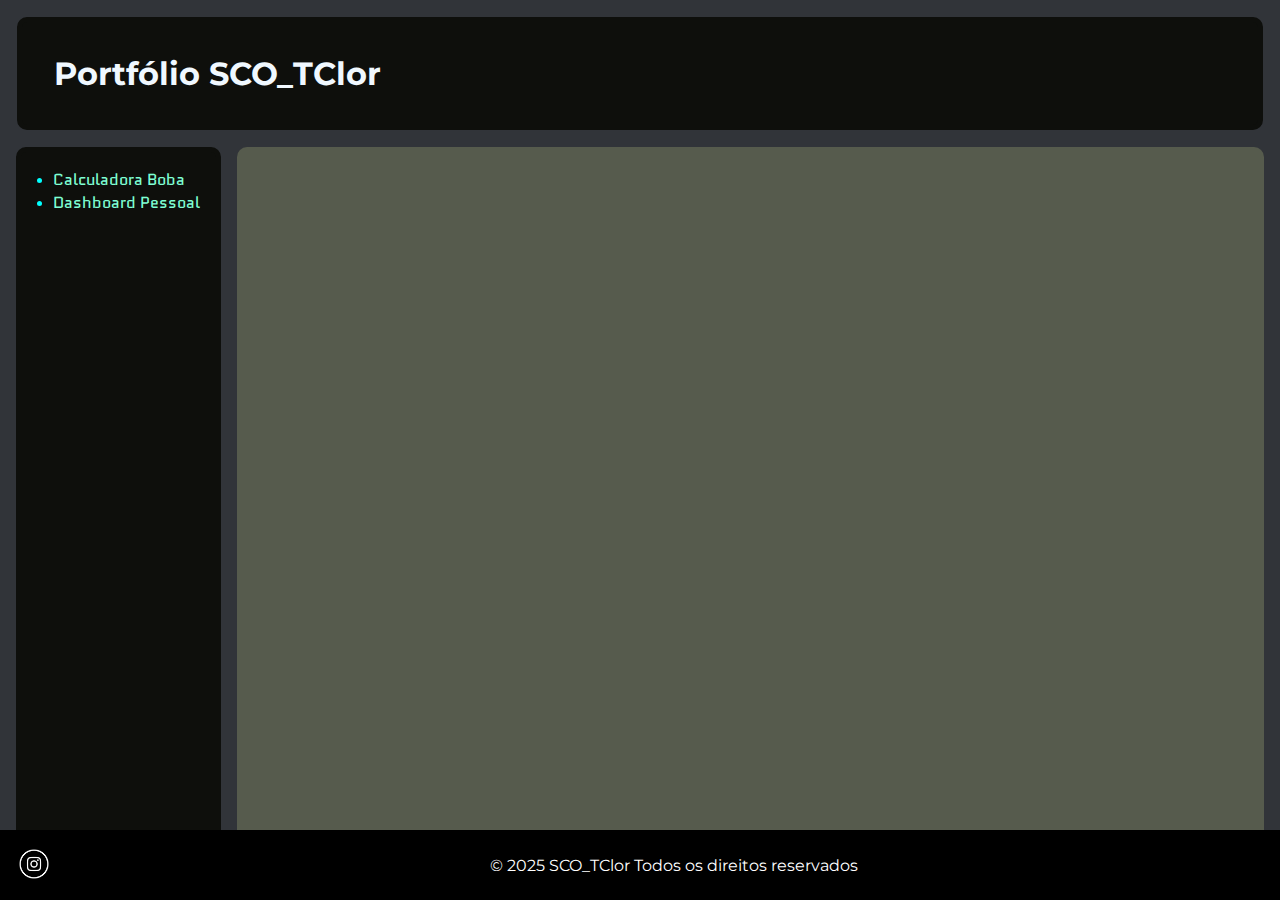
<file: index.html>
<!DOCTYPE html>
<html lang="en">
<head>
    <meta charset="UTF-8">
    <meta name="viewport" content="width=device-width, initial-scale=1.0">
    <title>First Site</title>
    <link rel="stylesheet" href="index.css">
</head>
<body>
    <header>
        <h1>Portfólio SCO_TClor</h1>
    </header>
    <div id="main-content">
        <nav>
            <ul>
                <li><a href="" onclick="abrirCalcBoba()">Calculadora Boba</a></li>
                <li><a href="" onclick="abrirDashboard()">Dashboard Pessoal</a></li>
            </ul>
        </nav>
        <main>
            <section>
                
            </section>
        </main>
    </div>
    <footer>
        <img src="instagram.png" alt="instagram Logo" onclick="abrirInsta()">
        <p>
            &copy; 2025 SCO_TClor Todos os direitos reservados
        </p>
    </footer>
    <script src="index.js"></script>
</body>
</html>
</file>
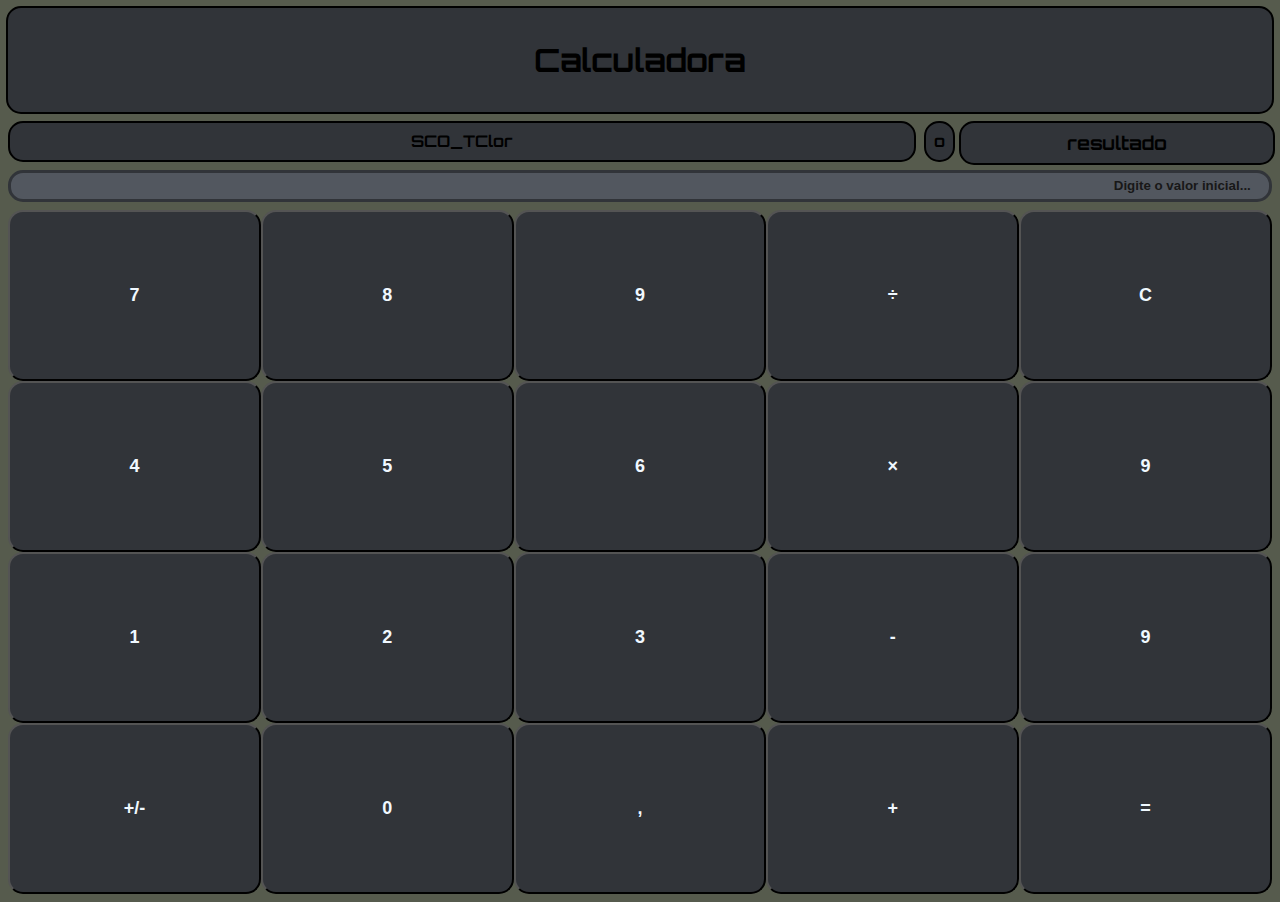
<file: CalcBoba copy.html>
<!DOCTYPE html>
<html lang="en">
<head>
    <meta charset="UTF-8">
    <meta name="viewport" content="width=device-width, initial-scale=1.0">
    <title>Calculadora</title>
    <link rel="stylesheet" href="SecSites.css">
</head>
<body>
    <header>
        <h1>
            Calculadora
        </h1>
        <div>
            <p id="tempNum">SCO_TClor</p>
            <p id="operator">o</p>
            <h3 id="result">
                resultado
            </h3>
        </div>
    </header>
    <main>
        <input type="number" id="input" placeholder="Digite o valor inicial...">
        <section>
            <button onclick="addNumb('7')">7</button>
            <button onclick="addNumb('8')">8</button>
            <button onclick="addNumb('9')">9</button>
            <button onclick="calcOne('/')">÷</button>
            <button onclick="cleanInput()">C</button><!--ae-->
            <button onclick="addNumb('4')">4</button>
            <button onclick="addNumb('5')">5</button>
            <button onclick="addNumb('6')">6</button>
            <button onclick="calcOne('*')">×</button>
            <button onclick="addNumb('9')">9</button><!--ae-->
            <button onclick="addNumb('1')">1</button>
            <button onclick="addNumb('2')">2</button>
            <button onclick="addNumb('3')">3</button>
            <button onclick="calcOne('-')">-</button>
            <button onclick="addNumb('9')">9</button><!--ae-->
            <button onclick="calcOne('+')">+/-</button>
            <button onclick="addNumb('0')">0</button>
            <button onclick="calcOne(',')">,</button>
            <button onclick="calcOne('+')">+</button>
            <button onclick="calcOne('=')">=</button><!--ae-->
        </section>
    </main>
    <script src="SecSites.js"></script>
</body>
</html>
</file>
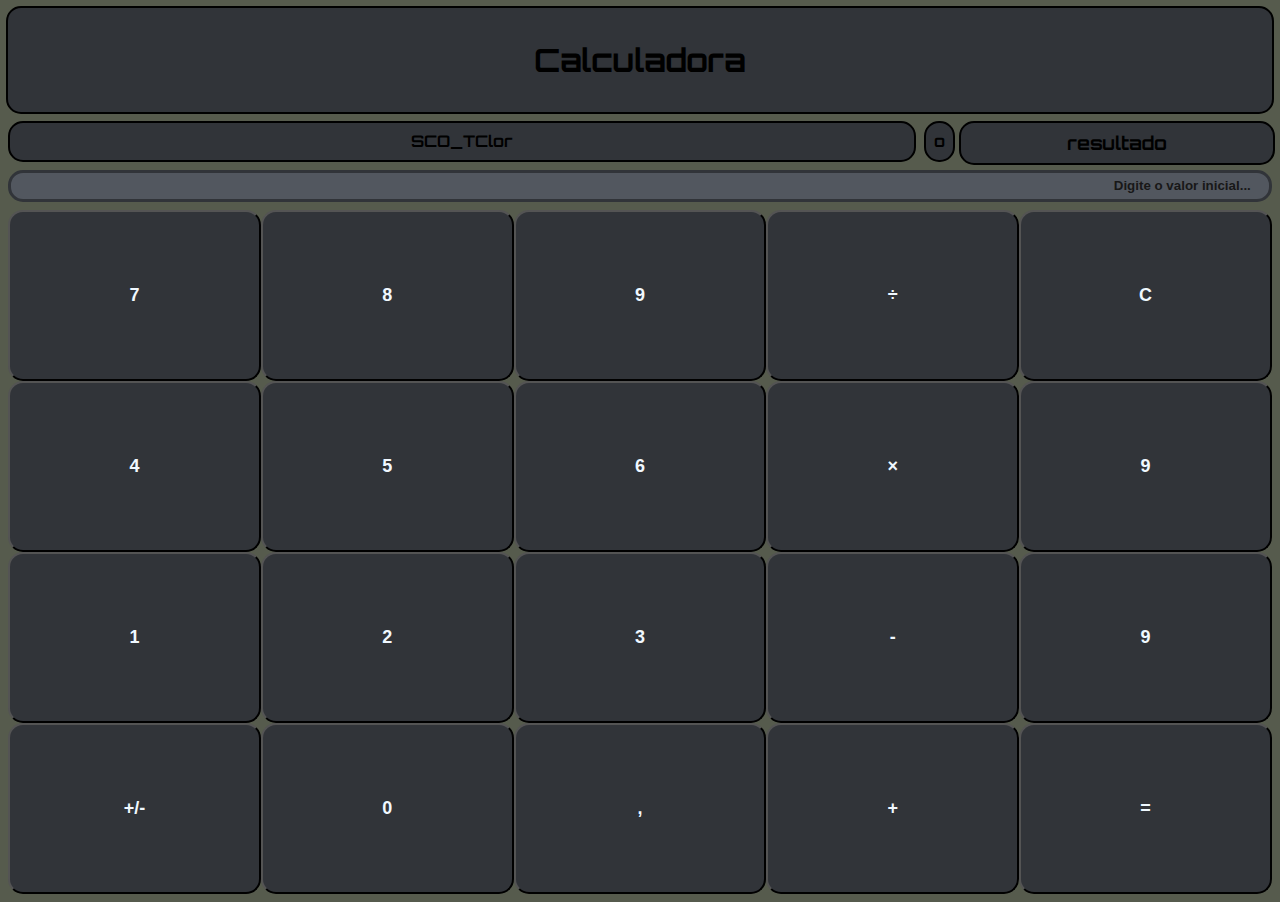
<file: CalcBoba.html>
<!DOCTYPE html>
<html lang="en">
<head>
    <meta charset="UTF-8">
    <meta name="viewport" content="width=device-width, initial-scale=1.0">
    <title>Calculadora</title>
    <link rel="stylesheet" href="SecSites.css">
</head>
<body>
    <header>
        <h1>
            Calculadora
        </h1>
        <div>
            <p id="tempNum">SCO_TClor</p>
            <p id="operator">o</p>
            <h3 id="result">
                resultado
            </h3>
        </div>
    </header>
    <main>
        <input type="number" id="input" placeholder="Digite o valor inicial...">
        <section>
            <button onclick="addNumb('7')">7</button>
            <button onclick="addNumb('8')">8</button>
            <button onclick="addNumb('9')">9</button>
            <button onclick="calcOne('/')">÷</button>
            <button onclick="cleanInput()">C</button><!--ae-->
            <button onclick="addNumb('4')">4</button>
            <button onclick="addNumb('5')">5</button>
            <button onclick="addNumb('6')">6</button>
            <button onclick="calcOne('*')">×</button>
            <button onclick="addNumb('9')">9</button><!--ae-->
            <button onclick="addNumb('1')">1</button>
            <button onclick="addNumb('2')">2</button>
            <button onclick="addNumb('3')">3</button>
            <button onclick="calcOne('-')">-</button>
            <button onclick="addNumb('9')">9</button><!--ae-->
            <button onclick="calcOne('+')">+/-</button>
            <button onclick="addNumb('0')">0</button>
            <button onclick="calcOne(',')">,</button>
            <button onclick="calcOne('+')">+</button>
            <button onclick="calcOne('=')">=</button><!--ae-->
        </section>
    </main>
    <script src="SecSites.js"></script>
</body>
</html>
</file>
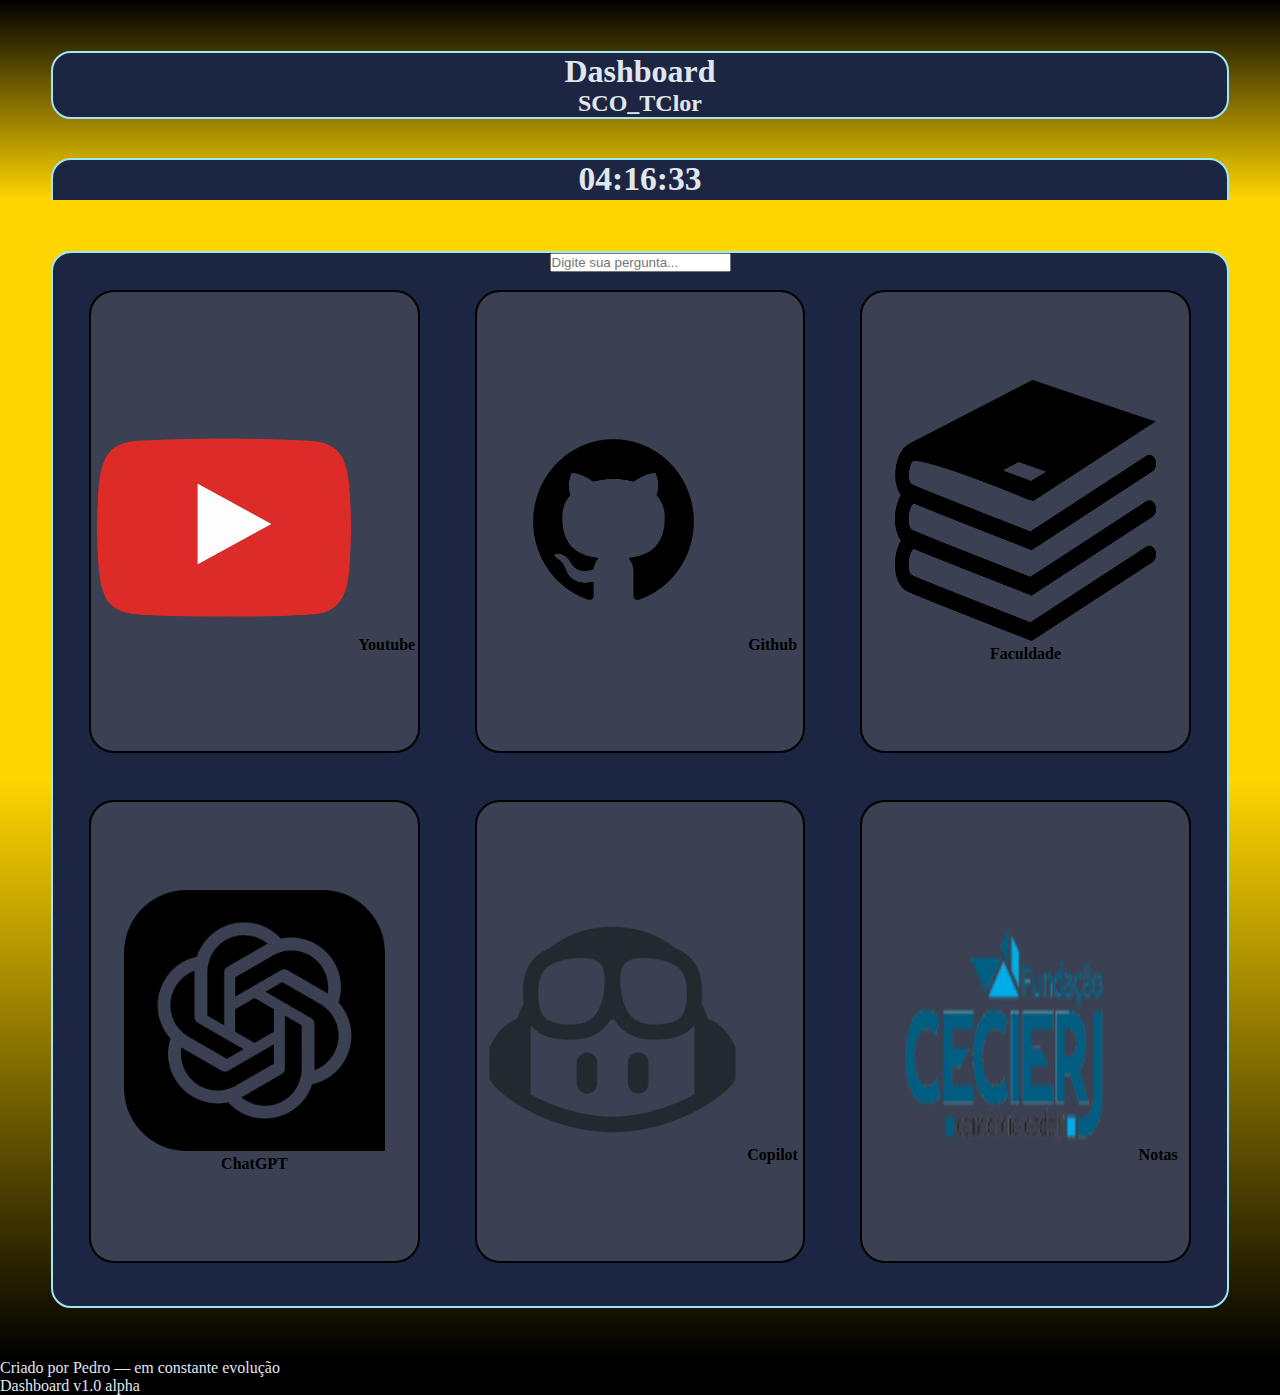
<file: Dashboard copy.html>
<!DOCTYPE html>
<html lang="pt-br">
<head>
    <meta charset="UTF-8">
    <meta name="viewport" content="width=device-width, initial-scale=1.0">
    <meta name="description" content="Dashboard pessoal de Pedro — em constante evolução.">
    <meta name="author" content="Pedro da Silveira Thiago">
    <meta name="keywords" content="dashboard, programação, portfólio, web dev, isaac-gordão, isaac gordão">
    <title>Dashboard Pessoal</title>
    <link rel="stylesheet" href="Dashboard.css">
</head>
<body>
    <div class="container">
        <header class="grids" id="header">
            <div class="titulo">
                <h1>
                    Dashboard
                </h1>
                <h2>
                    SCO_TClor
                </h2>
            </div>
            <div class="info">
                <h2 id="clock">
                    sem funcionamento
                </h2>
                <div id="data">
                    sem funcionamento
                </div>
                <div id="momento">
                    sem funcionamento
                </div>
            </div>
        </header>
        <section>
            <div class="grids" id="section">
                Tarefas Digite + para adicionar uma nova tarefa
            </div>
        </section>
        <main>
            <div class="grids" id="main">
                <form action="#" autocomplete="off">
                    <input type="search" id="pesquisa" placeholder="Digite sua pergunta...">
                </form>
                <div class="links">
                    <a href="https://youtube.com/" target="_blank">
                        <img class="imgLinks" src="./midias/youtube png.png" alt="Youtube Logo">
                        Youtube
                    </a>
                    <a href="https://github.com/" target="_blank">
                        <img class="imgLinks" src="./midias/github png.png" alt="Github Logo">
                        Github
                    </a>
                    <a href="https://graduacao.cederj.edu.br/my/" target="_blank">
                        <img class="imgLinks" src="./midias/study png.png" alt="Facul Logo">
                        Faculdade
                    </a>
                    <a href="https://chatgpt.com/" target="_blank">
                        <img class="imgLinks" src="./midias/chatgpt-black-logo-22052.png" alt="ChatGPT Logo">
                        ChatGPT
                    </a>
                    <a href="https://graduacao.cederj.edu.br/my/" target="_blank">
                        <img class="imgLinks" src="./midias/github-copilot-logo-icon-hd.png" alt="Copilot Logo">
                        Copilot
                    </a>
                    <a href="https://sistacad.cederj.edu.br/notassemestre.asp" target="_blank">
                        <img class="imgLinks" src="./midias/cederjlogo.png" alt="Facul notas Logo">
                        Notas
                    </a>
                </div>
            </div>
        </main>
        <aside>
            <div class="grids" id="aside">
                calculadora
            </div>
        </aside>
        <footer class="grids" id="footer">
            <p>
                Criado por Pedro — em constante evolução
            </p>
            <p>
                Dashboard v1.0 alpha
            </p>
        </footer>
    </div>
    <script src="Dashboard.js"></script>
</body>
</html>
</file>
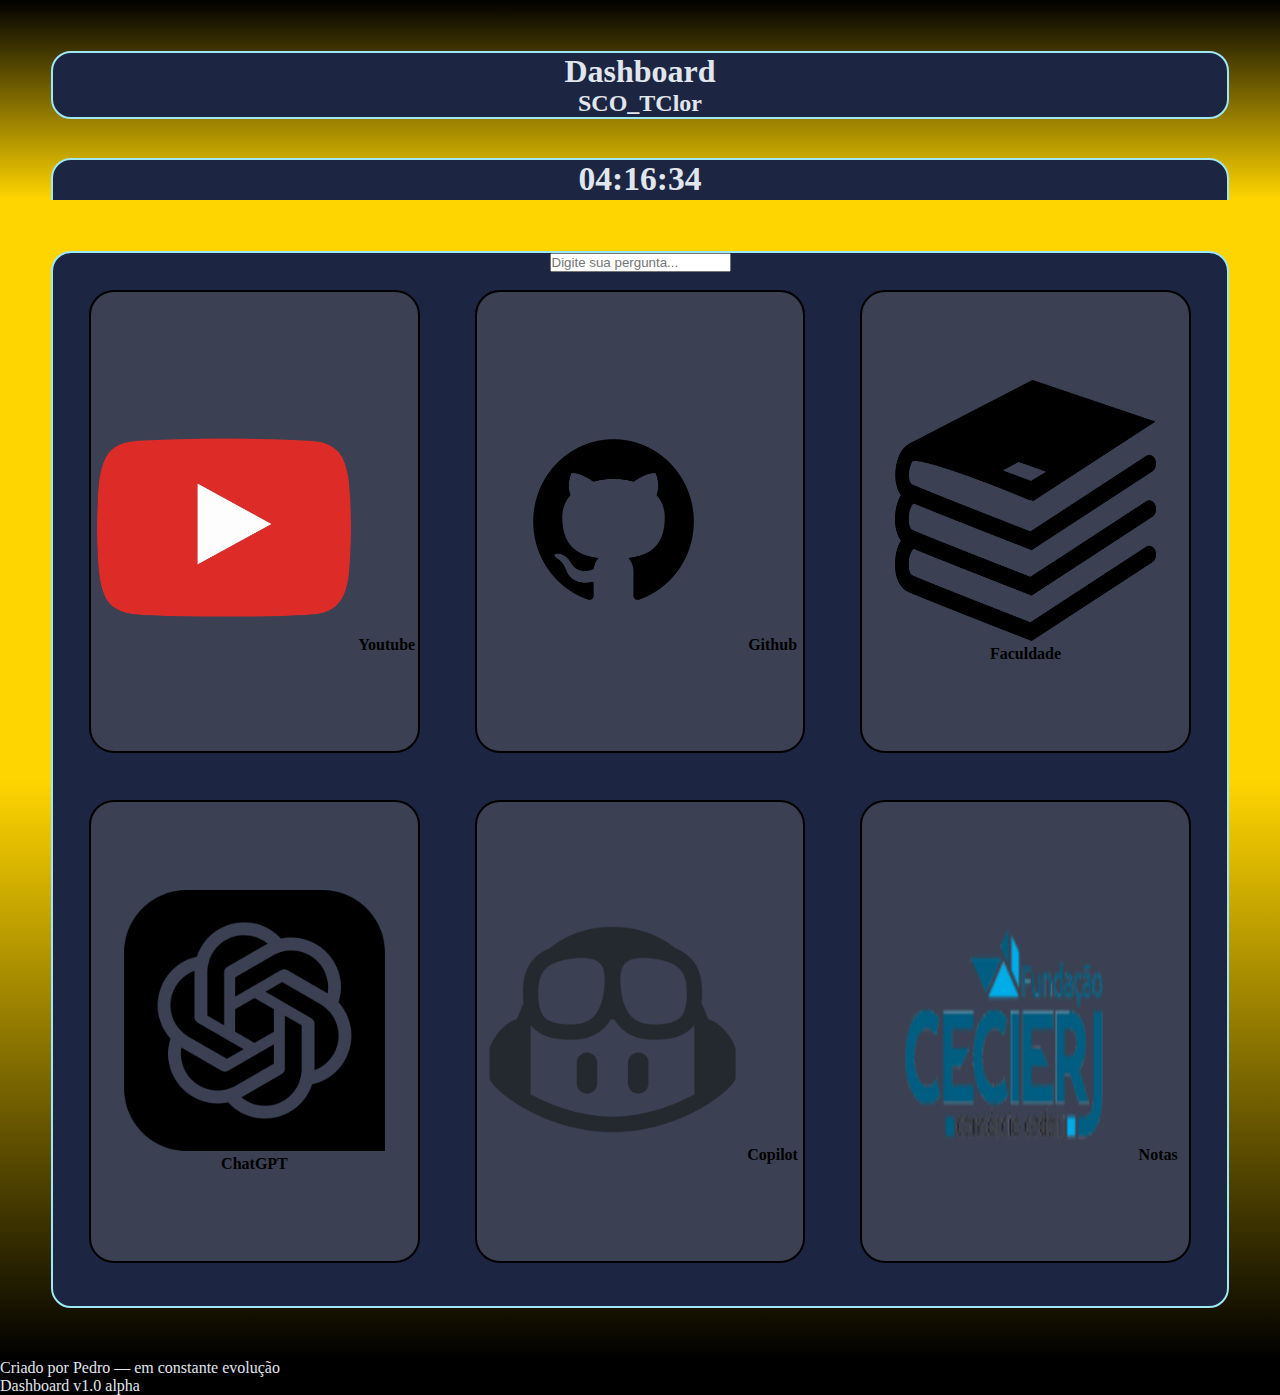
<file: Dashboard.html>
<!DOCTYPE html>
<html lang="pt-br">
<head>
    <meta charset="UTF-8">
    <meta name="viewport" content="width=device-width, initial-scale=1.0">
    <meta name="description" content="Dashboard pessoal de Pedro — em constante evolução.">
    <meta name="author" content="Pedro da Silveira Thiago">
    <meta name="keywords" content="dashboard, programação, portfólio, web dev, isaac-gordão, isaac gordão">
    <title>Dashboard Pessoal</title>
    <link rel="stylesheet" href="./Dashboard.css">
</head>
<body>
    <div class="container">
        <header class="grids" id="header">
            <div class="titulo">
                <h1>
                    Dashboard
                </h1>
                <h2>
                    SCO_TClor
                </h2>
            </div>
            <div class="info">
                <h2 id="clock">
                    sem funcionamento
                </h2>
                <div id="data">
                    sem funcionamento
                </div>
                <div id="momento">
                    sem funcionamento
                </div>
            </div>
        </header>
        <section>
            <div class="grids" id="section">
                Tarefas Digite + para adicionar uma nova tarefa
            </div>
        </section>
        <main>
            <div class="grids" id="main">
                <form action="#" autocomplete="off">
                    <input type="search" id="pesquisa" placeholder="Digite sua pergunta...">
                </form>
                <div class="links">
                    <a href="https://youtube.com/" target="_blank">
                        <img class="imgLinks" src="./midias/youtube png.png" alt="Youtube Logo">
                        Youtube
                    </a>
                    <a href="https://github.com/" target="_blank">
                        <img class="imgLinks" src="./midias/github png.png" alt="Github Logo">
                        Github
                    </a>
                    <a href="https://graduacao.cederj.edu.br/my/" target="_blank">
                        <img class="imgLinks" src="./midias/study png.png" alt="Facul Logo">
                        Faculdade
                    </a>
                    <a href="https://chatgpt.com/" target="_blank">
                        <img class="imgLinks" src="./midias/chatgpt-black-logo-22052.png" alt="ChatGPT Logo">
                        ChatGPT
                    </a>
                    <a href="https://graduacao.cederj.edu.br/my/" target="_blank">
                        <img class="imgLinks" src="./midias/github-copilot-logo-icon-hd.png" alt="Copilot Logo">
                        Copilot
                    </a>
                    <a href="https://sistacad.cederj.edu.br/notassemestre.asp" target="_blank">
                        <img class="imgLinks" src="./midias/cederjlogo.png" alt="Facul notas Logo">
                        Notas
                    </a>
                </div>
            </div>
        </main>
        <aside>
            <div class="grids" id="aside">
                calculadora
            </div>
        </aside>
        <footer class="grids" id="footer">
            <p>
                Criado por Pedro — em constante evolução
            </p>
            <p>
                Dashboard v1.0 alpha
            </p>
        </footer>
    </div>
    <script src="./Dashboard.js"></script>
</body>
</html>
</file>
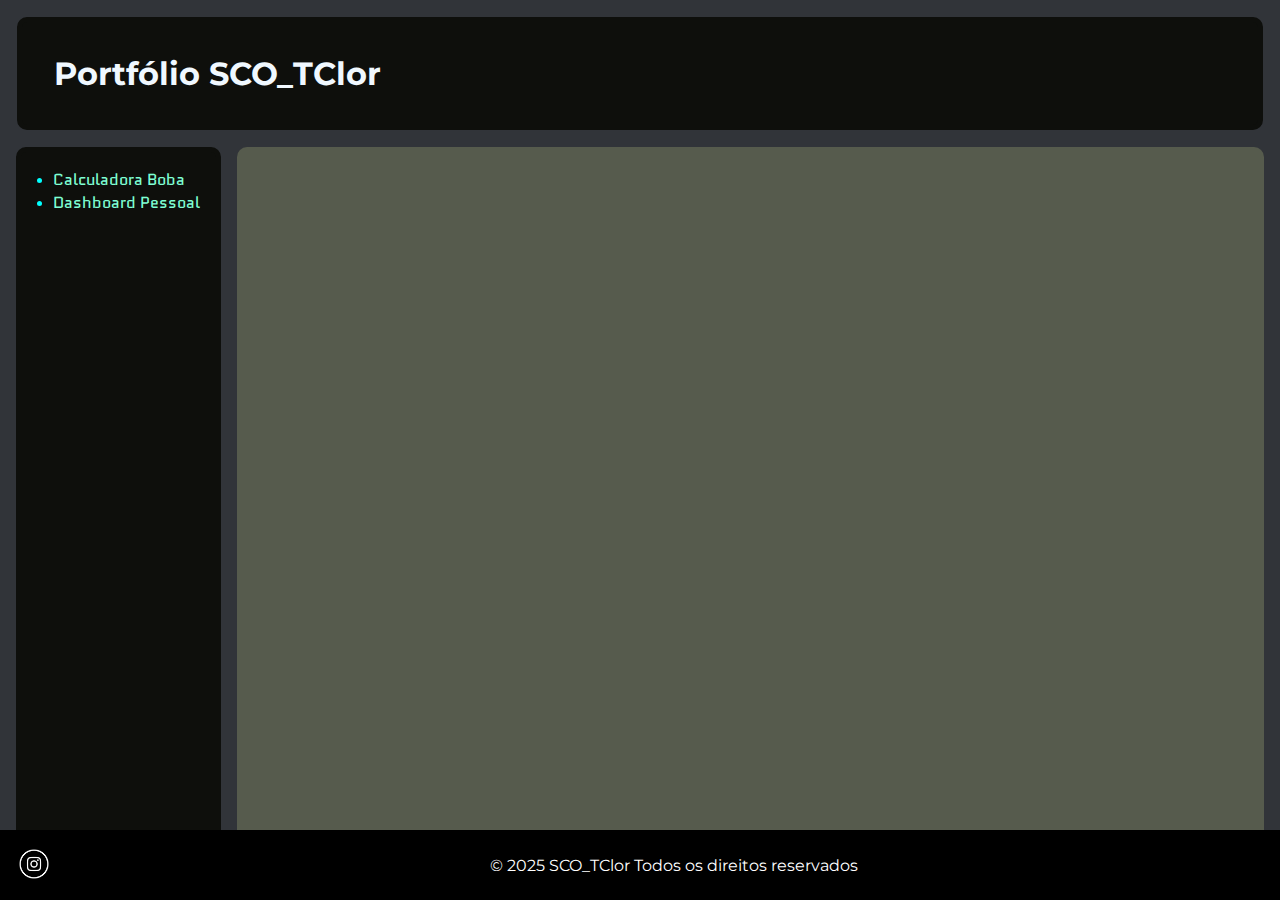
<file: index copy.html>
<!DOCTYPE html>
<html lang="en">
<head>
    <meta charset="UTF-8">
    <meta name="viewport" content="width=device-width, initial-scale=1.0">
    <title>First Site</title>
    <link rel="stylesheet" href="index.css">
</head>
<body>
    <header>
        <h1>Portfólio SCO_TClor</h1>
    </header>
    <div id="main-content">
        <nav>
            <ul>
                <li><a href="" onclick="abrirCalcBoba()">Calculadora Boba</a></li>
                <li><a href="" onclick="abrirDashboard()">Dashboard Pessoal</a></li>
            </ul>
        </nav>
        <main>
            <section>
                
            </section>
        </main>
    </div>
    <footer>
        <img src="instagram.png" alt="instagram Logo" onclick="abrirInsta()">
        <p>
            &copy; 2025 SCO_TClor Todos os direitos reservados
        </p>
    </footer>
    <script src="index.js"></script>
</body>
</html>
</file>
<file: index.css>
@import url('https://fonts.googleapis.com/css2?family=Montserrat:ital,wght@0,100..900;1,100..900&display=swap');
@import url('https://fonts.googleapis.com/css2?family=Montserrat:ital,wght@0,100..900;1,100..900&family=Quantico:ital,wght@0,400;0,700;1,400;1,700&display=swap');
* {
    margin: 0;
    padding: 0;
}
body {
    display: flex;
    flex-direction: column;
    height: 100vh;
    background-color: #313439;
}
header{
    width: 100%;
    color: aliceblue;
    background-color: #313439;
    box-sizing: border-box;
    padding: 1rem;
    font-family: "Montserrat", sans-serif;
}
h1 {
    border: #0e0f0c solid 5px;
    border-radius: 10px;
    margin: 1px;
    background-color: #0e0f0c;
    padding: 2rem;
}
#main-content {
    display: flex;
    flex-grow: 1;
    background-color: rebeccapurple;
}
nav {
    padding: 0 1rem 0 1rem;
    background-color: #313439;
}
ul {
    padding: 1rem 1rem 0 2rem;
    background-color: #0e0f0c;
    border: #0e0f0c solid 5px;
    border-radius: 10px;
    height: calc(100% - 2rem);
}
ul li::marker {
    color: aqua;
}
nav a {
    text-decoration: none;
    color: aquamarine;
    font-family: "Quantico", sans-serif;
}
main {
    flex: 1;
    background-color: #313439;
    padding: 0 1rem 1rem 0;
    height: calc(100% - 2rem);
}
section {
    border-radius: 10px;
    background-color: #565b4d;
    width: 100%;
    height: 100%;
    text-align: center;
}
img {
    max-height: 500px;
    border-radius: 10px;
}
footer{
    position: absolute;
    bottom: 0;
    width: 100%;
    background-color: #000000;
    color: #ffffff;
    font-family: "Montserrat", sans-serif;
    height: 70px;
    text-align: center;
    display: flex;
}
footer p {
    height: 100%;
    align-content: center;
    flex: 1;
}

footer img {
    width: 30px;
    height: 30px;
    padding: 1.2rem;
}
</file>
<file: SecSites.css>
@import url('https://fonts.googleapis.com/css2?family=Montserrat:ital,wght@0,100..900;1,100..900&family=Orbitron:wght@400..900&family=Quantico:ital,wght@0,400;0,700;1,400;1,700&display=swap');

* {
    margin: 0;
    padding: 0;
    box-sizing: border-box;
}
body {
    width: 100vw;
    height: 100svh;
    height: 100dvh;
    display: flex;
    flex-wrap: wrap;
    font-family: "Orbitron", sans-serif;
}
header {
    width: 100%;
    text-align: center;
    background-color: #565b4d;
}
h1 {
    padding: 2rem;
    background-color: #313439;
    border-radius: 15px;
    border: #000000 solid 2px;
    margin: 0.4rem;
}
header div {
    display: flex;
}
header p {
    padding: 0.5rem;
    background-color: #313439;
    border-radius: 15px;
    border: #000000 solid 2px;
    margin: 0.5rem;
    margin-top: 0;
    margin-right: 0;
    font-weight: bolder;
}
header h3 {
    padding: 0.5rem;
    background-color: #313439;
    border-radius: 15px;
    border: #000000 solid 2px;
    margin: 0.3rem;
    margin-top: 0;
    flex: 1;
}
main {
    width: 100%;
    display: flex;
    flex-wrap: wrap;
    background-color: #565b4d;
}
main input {
    width: 100%;
    background-color: #52575f;
    height: 2rem;
    margin: 0 8px;
    border: #313439 solid 3px;
    border-radius: 15px;
    text-align: right;
    font-weight: bold;
    padding-right: 0.2rem;
}
input::placeholder {
    color: rgb(24, 24, 24);
}
section {
    width: 100%;
    display: flex;
    flex-wrap: wrap;
    height: calc(100vh - 12.5rem);
    padding: 8px;
}
section button {
    text-align: center;
    background-color: #313439;
    border-radius: 15px;
    width: 20%;
    align-content: center;
    color: aliceblue;
    font-weight: bolder;
    font-size: large;
    cursor: pointer;
    overflow: hidden;
}
#tempNum {
    flex: 3;
}
#operator {
    background-color: #313439;
    border-radius: 15px;
    border: #000000 solid 2px;
    width: 4rem;
    flex: 0;
}
</file>
<file: Dashboard.css>
@import url('https://fonts.googleapis.com/css2?family=Gravitas+One&family=Montserrat:ital,wght@0,100..900;1,100..900&family=Orbitron:wght@400..900&family=Quantico:ital,wght@0,400;0,700;1,400;1,700&display=swap');
:root {
    --bgcolor: #0B132B;
    --color-theme: black;
}
:root[data-momento="manha"] {
    --bgcolor: #ffd500;
    --color-theme: black;
}
:root[data-momento="tarde"] {
    --bgcolor: #05a3ff;
    --color-theme: white;
}
:root[data-momento="noite"] {
    --bgcolor: #0B132B;
    --color-theme: black;
}
* {
    margin: 0;
    padding: 0;
    box-sizing: border-box;
}
body {
    width: 100%;
    height: 100vh;
    height: 100svh;
    height: 100dvh;
    color: #E0E6ED;
}
.container {
    display: grid;
    width: 100%;
    height: 100%;
    grid-template-columns: auto;
    grid-template-rows: 200px 1fr auto;
}
header {
    grid-row: 1;
    display: flex;
    background-image: linear-gradient(to bottom, var(--color-theme), var(--bgcolor));
    flex-wrap: wrap;
    padding: 4vw;
    gap: 3vw;
}
.titulo {
    width: 100%;
    background-color: #1C2541;
    text-align: center;
    align-content: center;
    border: 2px solid #9FE7F5;
    border-radius: 20px;
}
.info {
    width: 100%;
    background-color: #1C2541;
    text-align: center;
    align-content: center;
    border: 2px solid #9FE7F5;
    border-radius: 20px;
}
#clock {
    font-size: 2.1rem;
}
#data {
    font-size: 1.5rem;
}
#momento {
    font-size: 1.3rem;
}
section {
    display: none;
}
aside {
    display: none;
}
main {
    height: 100%;
    grid-row: 2;
    display: flex;
    background-image: linear-gradient(to top, var(--color-theme), var(--bgcolor), var(--bgcolor));
    flex-wrap: wrap;
    padding: 4vw;
}
.links {
    align-items: center;
    height: 100%;
    width: 100%;
    display: flex;
    flex-wrap: wrap;
    padding: 2vh;
    gap: 5%;
}
main a {
    background-color: #3b4153;
    text-decoration: none;
    flex-wrap: wrap;
    width: 30%;
    aspect-ratio: 1/1.4;
    justify-content: center;
    color: black;
    font-weight: bold;
    border-radius: 25px;
    border: black 2px solid;
    align-content: center;
}
.inputSearch {
    margin-top: 4vw;
    width: calc(100% - 8vw);
    background-color: transparent;
    border: #9FE7F5 solid 2px;
    border-radius: 20px;
    padding-left: 8px;
    outline: none;
    cursor: text;
    color: #E0E6ED;
    height: 1.5rem;
    font-size: 1.1rem;
}
.imgLinks {
    width: 80%;
    aspect-ratio: 1/1;
}
.history {
    background-color: #0B132B;
    color: #E0E6ED;
}
#historico {
    overflow-y: auto;
    display: flex;
    flex-direction: column;
}
#main {
    width: 100%;
    height: 100%;
    background-color: #1C2541;
    text-align: center;
    border: 2px solid #9FE7F5;
    border-radius: 20px;
    padding: 0 2vh;
    padding-bottom: 8vh;
}
.inputTasks {
    width: 100%;
    background-color: transparent;
    border: #9FE7F5 solid 2px;
    border-radius: 20px;
    padding-left: 8px;
    outline: none;
    cursor: text;
    color: #E0E6ED;
    height: 1.5rem;
    font-size: 1.1rem;
}
footer {
    grid-row: 3;
    background-color: black;
    display: flex;
    flex-wrap: wrap;
}
footer p {
    width: 100%;
}
/* Tablets */
@media (min-width: 768px) and (max-width: 1024px) {
    /* Body e containter */
    .container {
        grid-template-columns: 1fr 1fr;
        grid-template-rows: 250px 1fr auto;
    }
    /* Header */
    header {
        grid-column: 1 / 3;
    }
    /* Titulo */

    /* Horário */

    /* Section */
    section {
        display: flex;
        grid-column: 2;
        grid-row: 2;
        background-image: linear-gradient(to top, var(--color-theme), var(--bgcolor), var(--bgcolor));
        padding: 4vw;
        color: white;
        position: relative;
        width: 100%;
    }
    .sessao {
        display: flex;
        flex-wrap: wrap;
        align-content: flex-start;
        background-color: #1C2541;
        text-align: center;
        border: 2px solid #9FE7F5;
        border-radius: 20px;
        padding: 2vh 2vh;
        width: 100%;
        gap: 2vw;
    }
    .addBnt {
        position: absolute;
        background-color: wheat;
        width: 40px;
        aspect-ratio: 1 / 1;
        border-radius: 50%;
        align-content: center;
        text-align: center;
        font-size: 2rem;
        font-weight: bold;
        right: 0;
        margin-right: 5vw;
        margin-top: 1vw;
    }
    .tasks {
        display: flex;
        flex-wrap: wrap;
        justify-content: left;
        gap: 5%;
        width: 100%;
        background-color: #0B132B;
        font-size: 1.2rem;
        border: black 2px solid;
        border-radius: 15px;
        padding: 0.5rem;
        white-space: normal;
        overflow-wrap: anywhere;
    }
    .editButton {
        margin-top: 3%;
        width: 10%;
        aspect-ratio: 1/1;
        background-color: #0B132B;
        border-radius: 8px;
        border: #05a3ff 1px solid;
    }
    /* Main */

    /* Footer */
    footer {
        grid-column: 1 / 3;
    }
}
/* Desktop comum */
@media (min-width: 1024px) and (max-width: 1279px) {
    main {
        background-image: linear-gradient(to top, white, green, green);
    }
}
/* Desktop grande */
@media (min-width: 1280px) and (max-width: 1439px) {
    
}
/* Telas Largas */
@media (min-width: 1440px) and (max-width: 1920px) {
    
}
</file>
